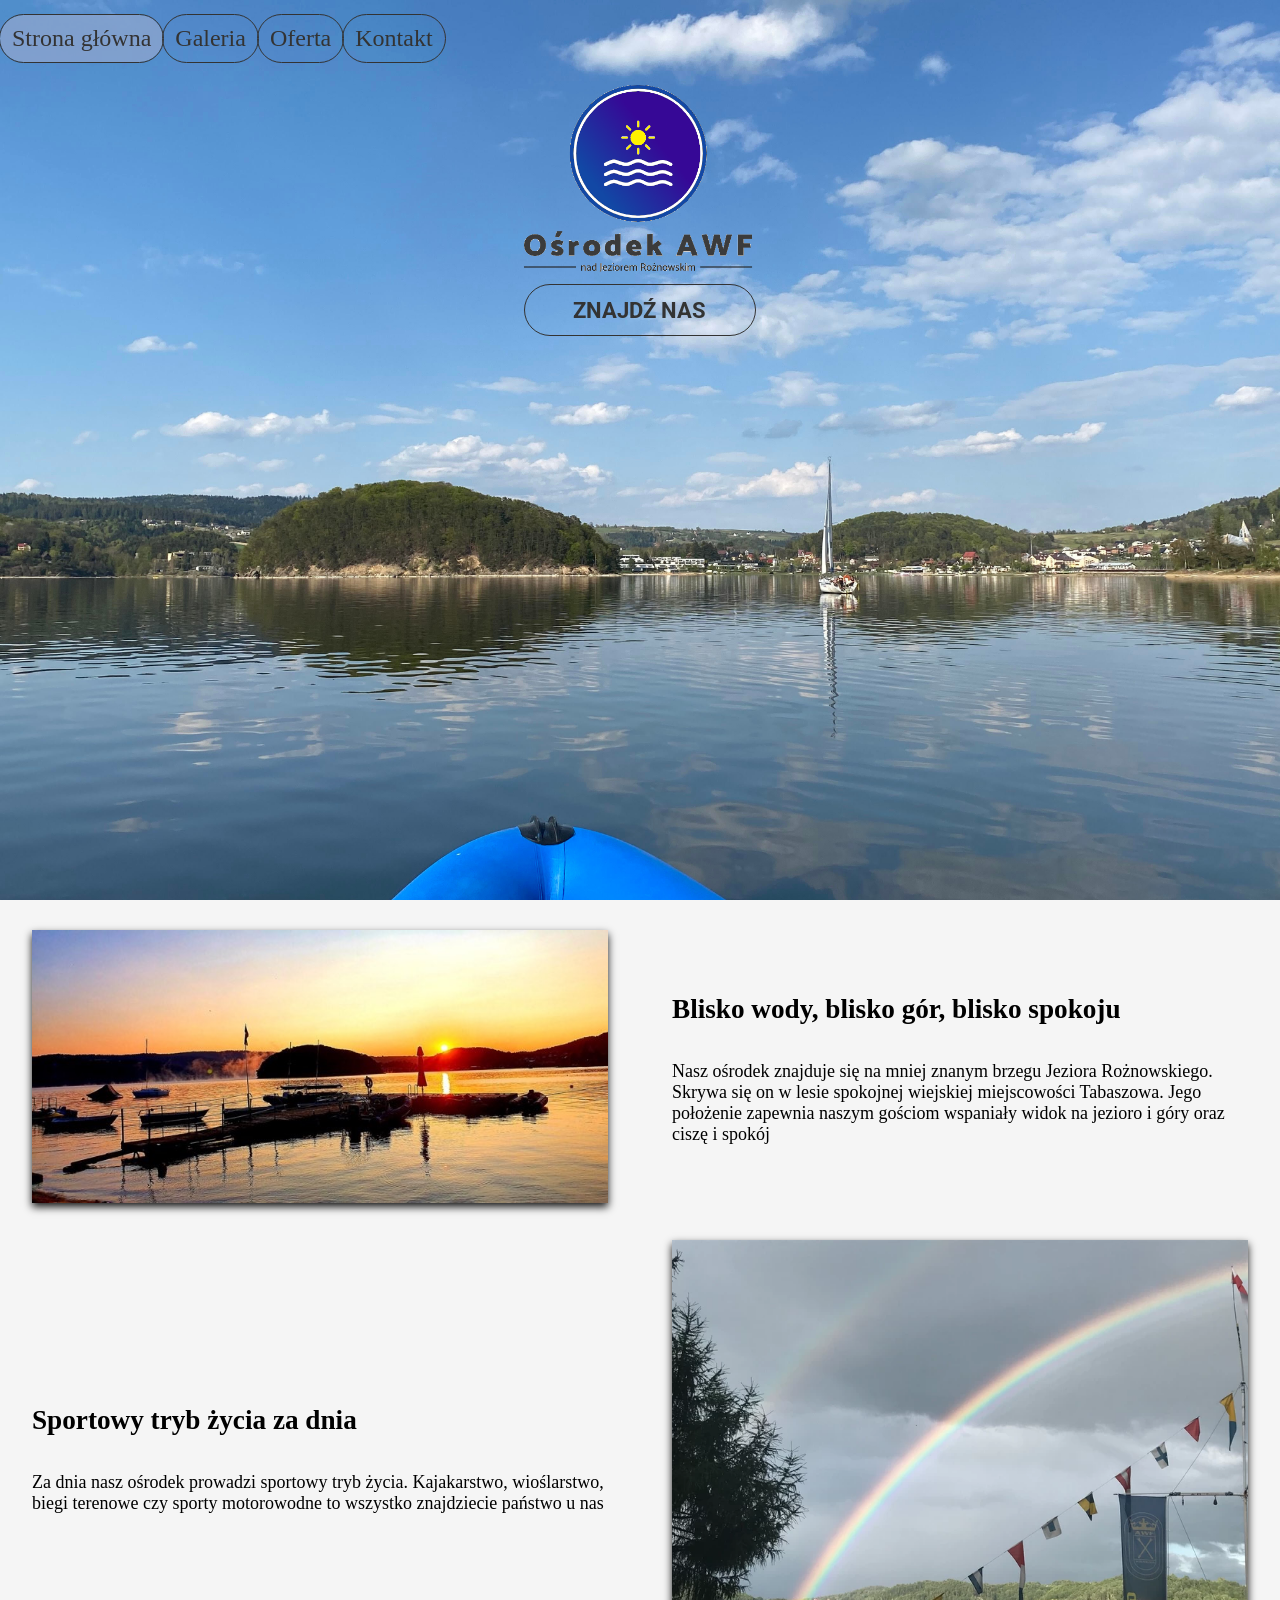
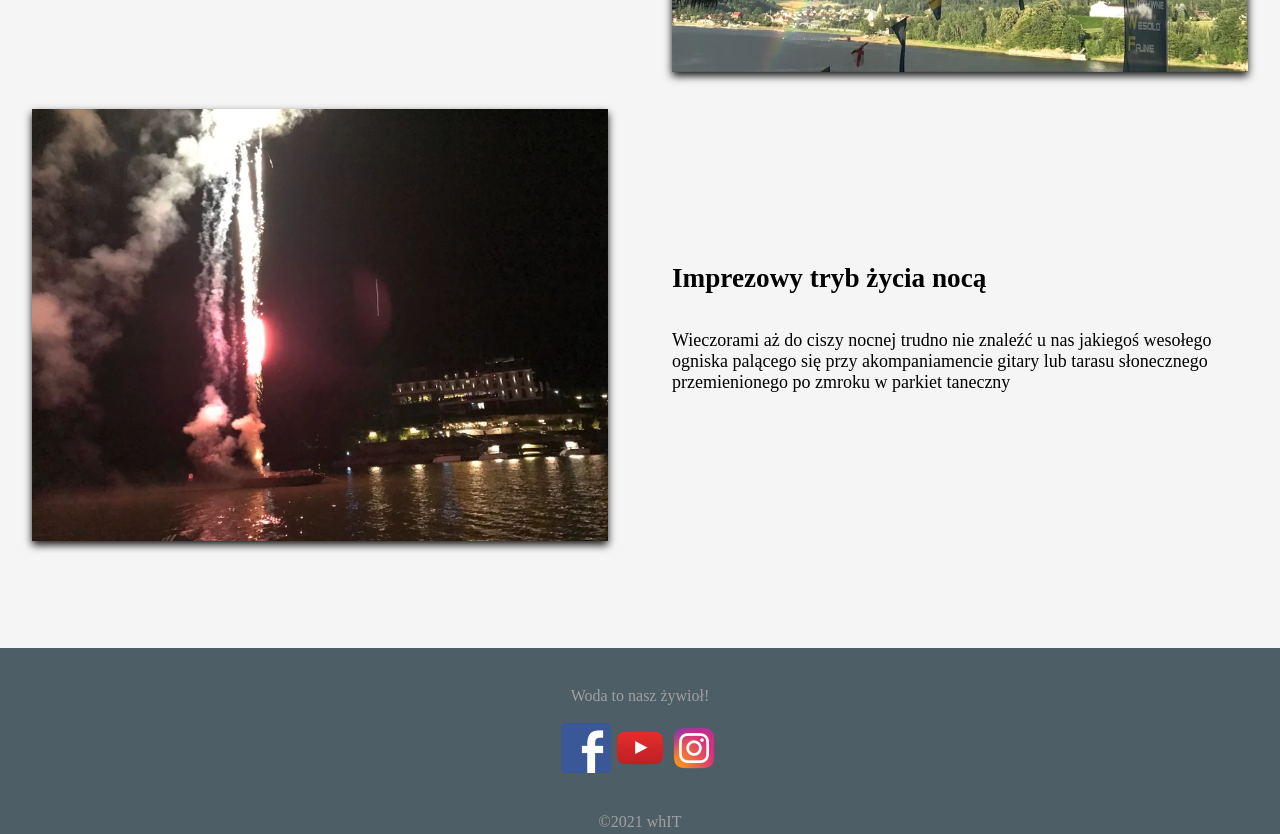
<file: index.html>
<!DOCTYPE html>
<html lang="pl">
<head>
    <meta charset="UTF-8">
    <title>Ośrodek AWF</title>
    <meta name="viewport" content="width=device-width,initial-scale=1">
    <meta name="author" content="Tymoteusz Białkowski">

    <link rel="stylesheet" href="https://cdnjs.cloudflare.com/ajax/libs/font-awesome/4.7.0/css/font-awesome.min.css">
    <link rel="stylesheet" href="plik.css">
    <link rel="icon" href="logocopy.ico">
    <link rel="preconnect" href="https://fonts.googleapis.com" crossorigin="">
    <link rel="preconnect" href="https://fonts.googleapis.com">
    <link rel="preconnect" href="https://fonts.gstatic.com" crossorigin>
    <link href="https://fonts.googleapis.com/css2?family=Roboto:wght@100&display=swap" rel="stylesheet">
</head>
<body>

    <header>
        <nav class="menu" id="menu">
            <a href="index.html" class="active">Strona główna</a>
            <a href="galeria.html">Galeria</a>
            <a href="o-nas.html">Oferta</a>
            <a href="kontakt.html">Kontakt</a>
            <a href="javascript:void(0);" class="icon" onclick="zmianaMenu()">
                <i class="fa fa-bars"></i>
            </a>
        </nav>
        <center>
        <!-- <img src="ikony\logo.PNG" style="width: 15vw; min-width: 300px;"> -->
        <img class="logo" src="ikony\logo.PNG">

        <a class="kolkodoklikania" href="znajdz.html"><h1>ZNAJDŹ NAS</h1></a>

        </center>
    </header>
    
    <article class="wstep">
        <div class="article-row">
            <div class="kafelek">
                <img src="zdjecia\1glowna.jpg">
            </div>

            <div class="kafelek">
                <h4>Blisko wody, blisko gór, blisko spokoju</h4>
                <hr>
                <p class="malykafelek">
                    Nasz ośrodek znajduje się na mniej znanym brzegu Jeziora Rożnowskiego. 
                    Skrywa się on w lesie spokojnej wiejskiej miejscowości Tabaszowa. 
                    Jego położenie zapewnia naszym gościom wspaniały widok na jezioro i góry oraz ciszę i spokój
                </p>
            </div>

        </div>

        <div class="article-row">
            <div class="kafelek">
                <img src="zdjecia\2glowna.jpg">
            </div>

            <div class="kafelek">
                <h4>Sportowy tryb życia za dnia</h4>
                <hr>
                <p class="malykafelek">
                    Za dnia nasz ośrodek prowadzi sportowy tryb życia. 
                    Kajakarstwo, wioślarstwo, biegi terenowe czy sporty motorowodne to wszystko znajdziecie państwo u nas
                </p>
            </div>
        </div>

        <div class="article-row">
            <div class="kafelek">   
                <img src="zdjecia\3glowna.jpg">
            </div>

            <div class="kafelek">
                <h4>Imprezowy tryb życia nocą</h4>
                <hr>
                <p class="malykafelek">    
                Wieczorami aż do ciszy nocnej trudno nie znaleźć u nas jakiegoś wesołego ogniska palącego 
                się przy akompaniamencie gitary lub tarasu słonecznego przemienionego po zmroku w parkiet taneczny
                </p>
            </div>
        </div>

    </article>



    <footer style="background-color: rgba(78, 94, 102, 1); color: rgb(160, 160, 160);">
        <p></p>
        <br>
        <br>
        <center>
        Woda to nasz żywioł! 
        <br> 
        <br>
        <a href="https://www.facebook.com/osrodekawf"><img src="ikony\fblogo.png" width="50" height="50"></a>
        <a href="https://www.youtube.com/osrodekawf"><img src="ikony\yt.png" width="50" height="50"></a>
        <a href="https://www.instagram.com/osrodekawf"><img src="ikony\instagramicon.png" width="50" height="50"></a>
        </center>
        <p></p>
        <br>
        <br>
        <center>&copy2021 whIT</center>
       
    </footer>


    <script> 
        function zmianaMenu() 
        {
            var x = document.getElementById("menu");
            if (x.className === "menu") 
            {
                x.className += " responsive";
            } else 
            {
                x.className = "menu";
            }
        }
    </script>

</body>
</html>
</file>
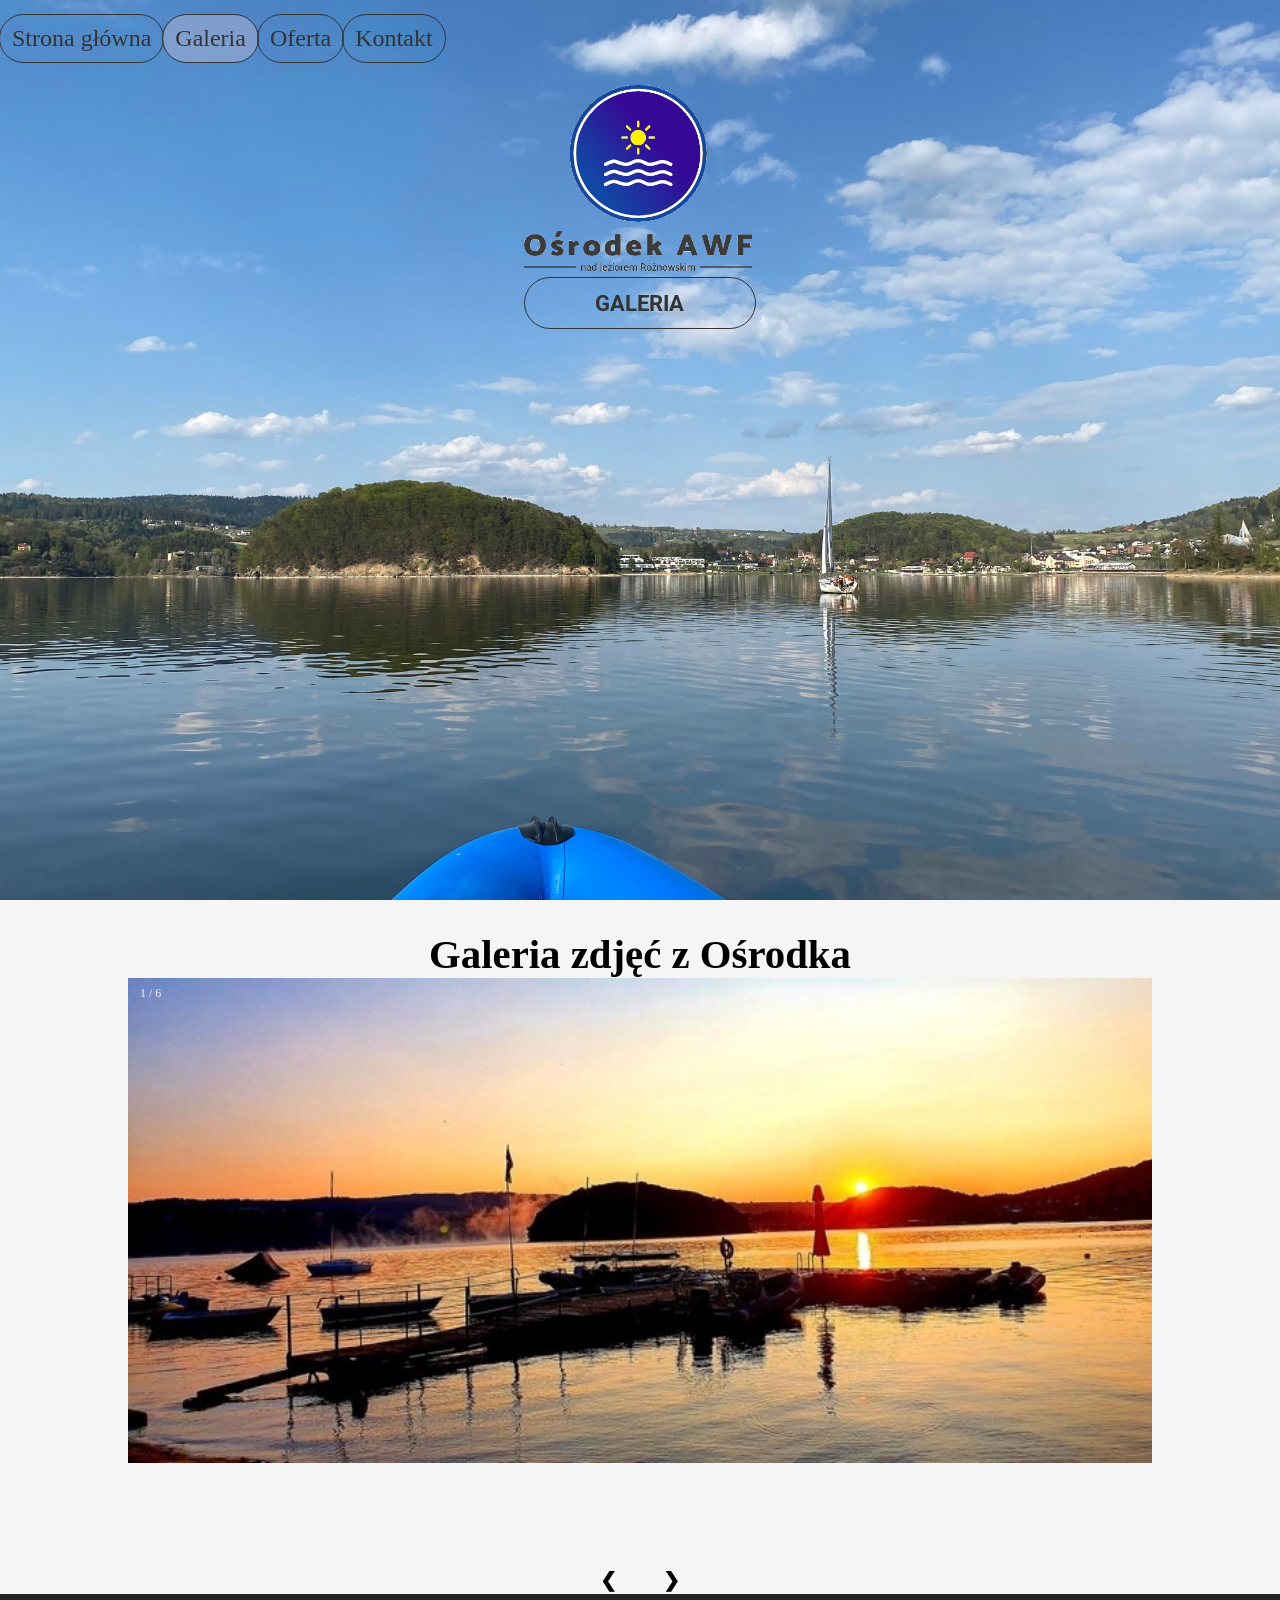
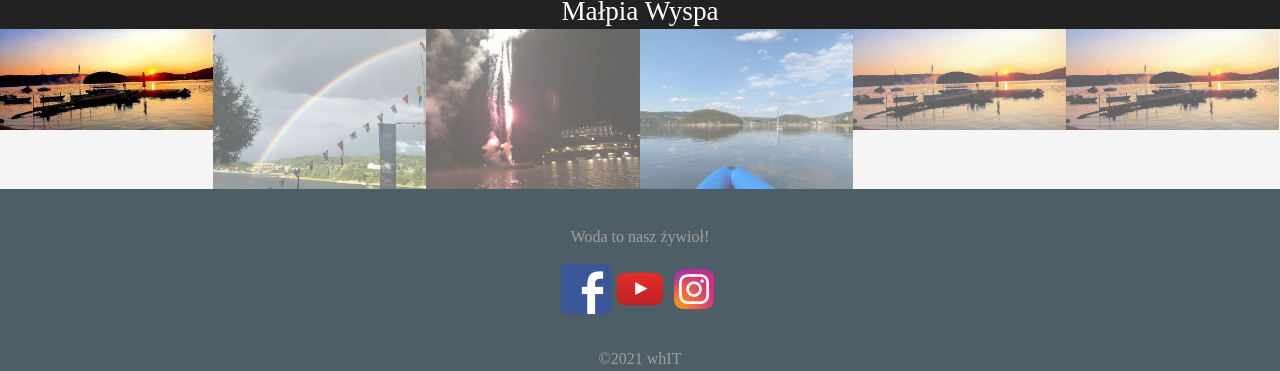
<file: galeria.html>
<!DOCTYPE html>
<html lang="pl">
<head>
    <meta charset="UTF-8">
    <title>Ośrodek AWF</title>
    <meta name="viewport" content="width=device-width,initial-scale=1">
    <meta name="author" content="Tymoteusz Białkowski">

    <link rel="stylesheet" href="https://cdnjs.cloudflare.com/ajax/libs/font-awesome/4.7.0/css/font-awesome.min.css">
    <link rel="stylesheet" href="plik.css">
    <link rel="icon" href="logocopy.ico">
    <link rel="preconnect" href="https://fonts.googleapis.com" crossorigin="">
    <link rel="preconnect" href="https://fonts.googleapis.com">
    <link rel="preconnect" href="https://fonts.gstatic.com" crossorigin>
    <link href="https://fonts.googleapis.com/css2?family=Roboto:wght@100&display=swap" rel="stylesheet">
</head>
<body>
    <style>
img
{
  vertical-align: middle;
}

/* Position the image container (needed to position the left and right arrows) */
.container 
{
  position: relative;
  width: 80%;
  margin-bottom: 100px;
}

/* Hide the images by default */
.mySlides {
  display: none;
}

/* Add a pointer when hovering over the thumbnail images */
.cursor {
  cursor: pointer;
}

/* Next & previous buttons */
.prev,
.next {
  cursor: pointer;
  /* position: absolute; */
  /* top: 40%; */
  width: auto;
  padding: 20px;
  margin-top: 10px;
  margin-bottom: 20px;
  color: rgb(0, 0, 0);
  font-weight: bold;
  font-size: 20px;
  border-radius: 0 3px 3px 0;
  user-select: none;
  -webkit-user-select: none;
}

/* Position the "next button" to the right */
.next 
{
  right: 50;
  border-radius: 3px 0 0 3px;
}

/* On hover, add a black background color with a little bit see-through */
.prev:hover,
.next:hover {
  background-color: rgba(0, 0, 0, 0.8);
}

/* Number text (1/3 etc) */
.numbertext {
  color: #f2f2f2;
  font-size: 12px;
  padding: 8px 12px;
  position: absolute;
  top: 0;
}

/* Container for image text */
.caption-container {
  text-align: center;
  background-color: #222;
  padding: 2px 16px;
  color: white;
}

.row:after {
  content: "";
  display: table;
  clear: both;
}

/* Six columns side by side */
.column {
  float: left;
  width: 16.66%;
}

/* Add a transparency effect for thumnbail images */
.demo {
  opacity: 0.6;
}

.active,
.demo:hover {
  opacity: 1;
}
    </style>

    <header>
        <nav class="menu" id="menu">
            <a href="index.html">Strona główna</a>
            <a href="galeria.html"  class="active">Galeria</a>
            <a href="o-nas.html">Oferta</a>
            <a href="kontakt.html">Kontakt</a>
            <a href="javascript:void(0);" class="icon" onclick="changeMenu()">
                <i class="fa fa-bars"></i>
            </a>
        </nav>
        <center>
        <img class="logo" src="ikony\logo.PNG">
        <!-- TODO dorobic klase która zmienia background-color kolka po najechaniu jak w menu -->
        <a class="kolkodoklikania" href="#galeria"><h1>GALERIA</h1></a>
        </center>
    </header>
    <br>
    <div id="galeria">
    <center>
    <h2 style="text-align:center">Galeria zdjęć z Ośrodka</h2>

<div class="container">
  <div class="mySlides">
    <div class="numbertext">1 / 6</div>
    <img src="zdjecia/1glowna.jpg" style="width:100%">
  </div>

  <div class="mySlides">
    <div class="numbertext">2 / 6</div>
    <img src="zdjecia/2glowna.jpg" style="width:100%">
  </div>

  <div class="mySlides">
    <div class="numbertext">3 / 6</div>
    <img src="zdjecia/3glowna.jpg" style="width:100%">
  </div>
    
  <div class="mySlides">
    <div class="numbertext">4 / 6</div>
    <img src="zdjecia/tlo_main.jpg" style="width:100%">
  </div>

  <div class="mySlides">
    <div class="numbertext">5 / 6</div>
    <img src="zdjecia/1glowna.jpg" style="width:100%">
  </div>
    
  <div class="mySlides">
    <div class="numbertext">6 / 6</div>
    <img src="zdjecia/1glowna.jpg" style="width:100%">
  </div>
</center>
<center>
  <a class="prev" onclick="plusSlides(-1)">❮</a>
  <a class="next" onclick="plusSlides(1)">❯</a>
</center>
<center>
  <div class="caption-container">
    <p id="caption"></p>
  </div>

  <div class="row">
    <div class="column">
      <img class="demo cursor" src="zdjecia/1glowna.jpg" style="width:100%" onclick="currentSlide(1)" alt="Małpia Wyspa">
    </div>
    <div class="column">
      <img class="demo cursor" src="zdjecia/2glowna.jpg" style="width:100%" onclick="currentSlide(2)" alt="Tęcza nad taflą jeziora">
    </div>
    <div class="column">
      <img class="demo cursor" src="zdjecia/3glowna.jpg" style="width:100%" onclick="currentSlide(3)" alt="Sztuczne ognie nocą">
    </div>
    <div class="column">
      <img class="demo cursor" src="zdjecia/tlo_main.jpg" style="width:100%" onclick="currentSlide(4)" alt="Spokojna tafla jeziora">
    </div>
    <div class="column">
      <img class="demo cursor" src="zdjecia/1glowna.jpg" style="width:100%" onclick="currentSlide(5)" alt="Nature and sunrise">
    </div>    
    <div class="column">
      <img class="demo cursor" src="zdjecia/1glowna.jpg" style="width:100%" onclick="currentSlide(6)" alt="Snowy Mountains">
    </div>
  </div>
</div>
</center>
</div>

    <footer style="background-color: rgba(78, 94, 102, 1); color: rgb(160, 160, 160);">
        <p></p>
        <br>
        <br>
        <center>
        Woda to nasz żywioł! 
        <br> 
        <br>
        <a href="https://www.facebook.com/osrodekawf"><img src="ikony\fblogo.png" width="50" height="50"></a>
        <a href="https://www.youtube.com/osrodekawf"><img src="ikony\yt.png" width="50" height="50"></a>
        <a href="https://www.instagram.com/osrodekawf"><img src="ikony\instagramicon.png" width="50" height="50"></a>
        </center>
        <p></p>
        <br>
        <br>
        <center>&copy2021 whIT</center>
       
    </footer>


    <script> 
        function changeMenu() 
        {
            var x = document.getElementById("menu");
            if (x.className === "menu") 
            {
                x.className += " responsive";
            } 
            else 
            {
                x.className = "menu";
            }
        }
    </script>

<script>
    var slideIndex = 1;
    showSlides(slideIndex);
    
    function plusSlides(n) 
    {
      showSlides(slideIndex += n);
    }
    
    function currentSlide(n) 
    {
      showSlides(slideIndex = n);
    }
    
    function showSlides(n) 
    {
      var i;
      var slides = document.getElementsByClassName("mySlides");
      var dots = document.getElementsByClassName("demo");
      var captionText = document.getElementById("caption");
      if (n > slides.length) {slideIndex = 1}
      if (n < 1) {slideIndex = slides.length}
      for (i = 0; i < slides.length; i++) 
      {
          slides[i].style.display = "none";
      }
      for (i = 0; i < dots.length; i++) 
      {
          dots[i].className = dots[i].className.replace(" active", "");
      }
      slides[slideIndex-1].style.display = "block";
      dots[slideIndex-1].className += " active";
      captionText.innerHTML = dots[slideIndex-1].alt;
    }
</script>

</body>
</html>
</file>
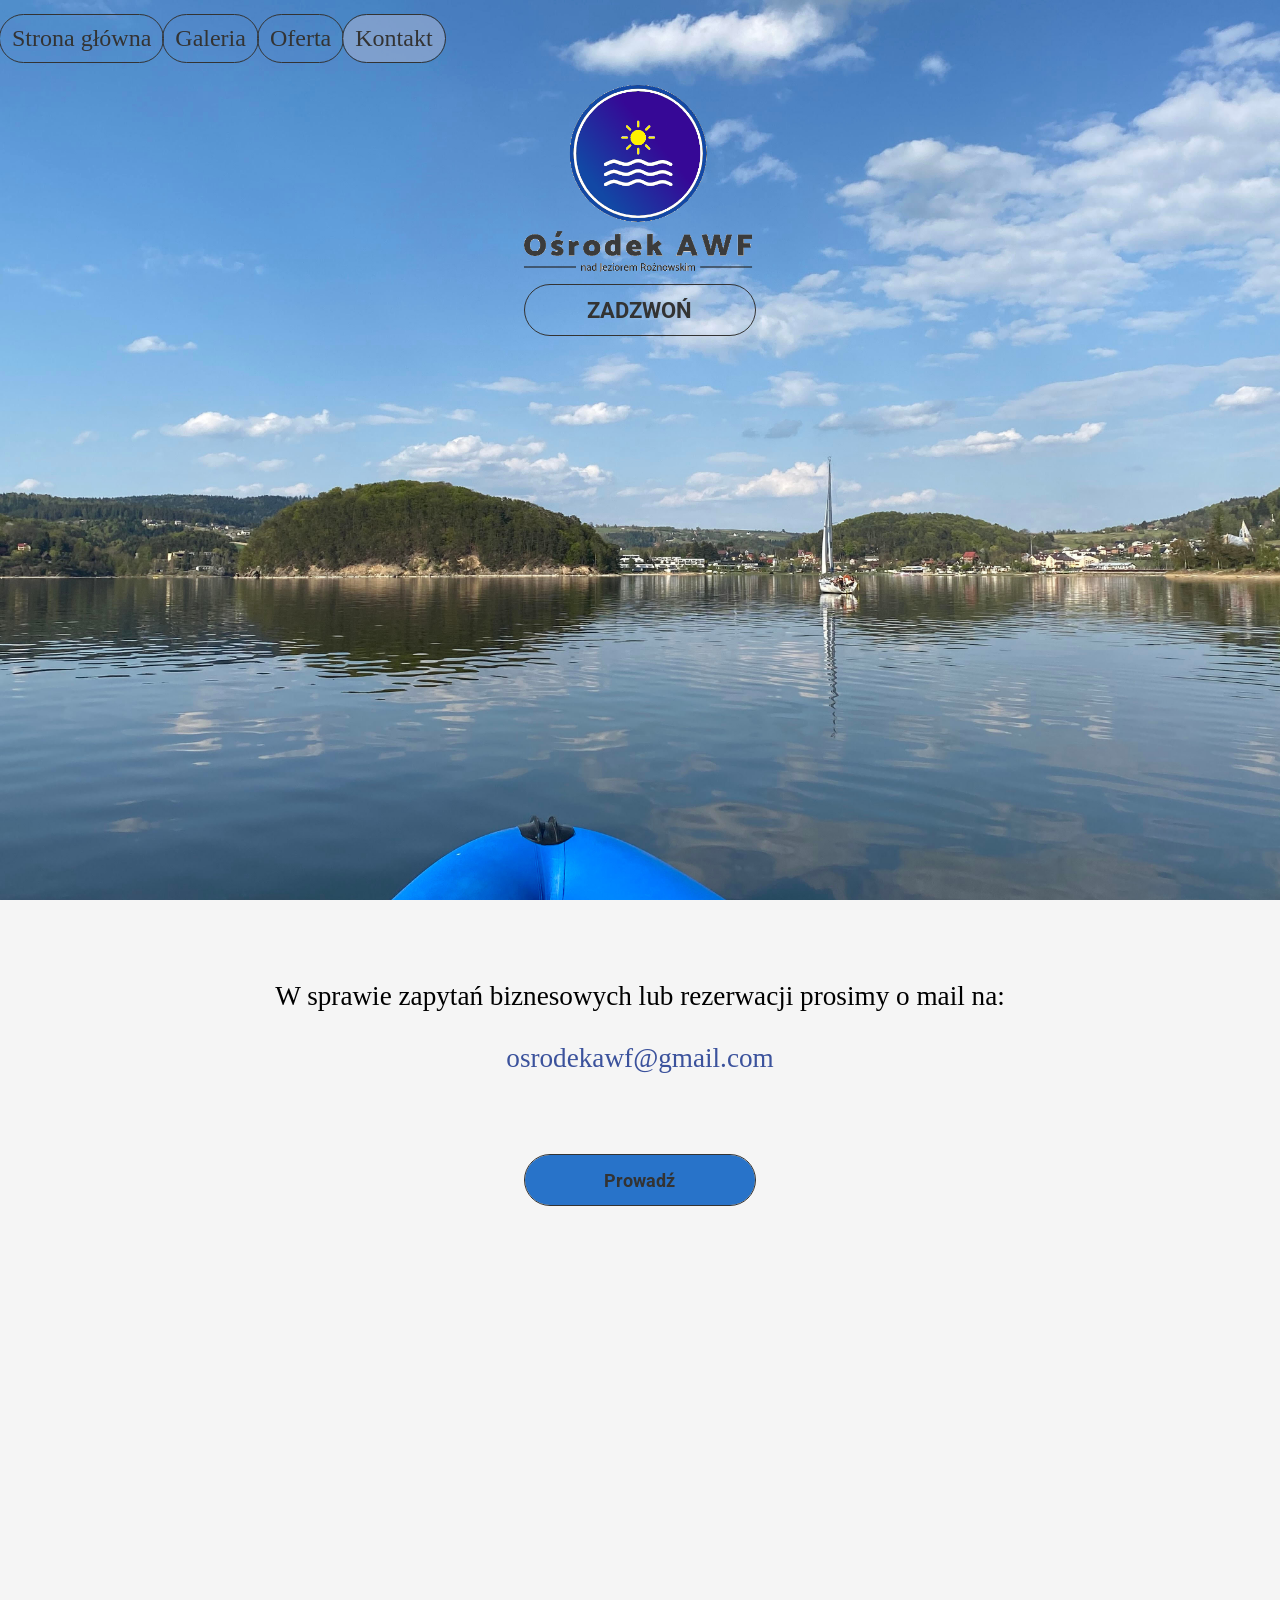
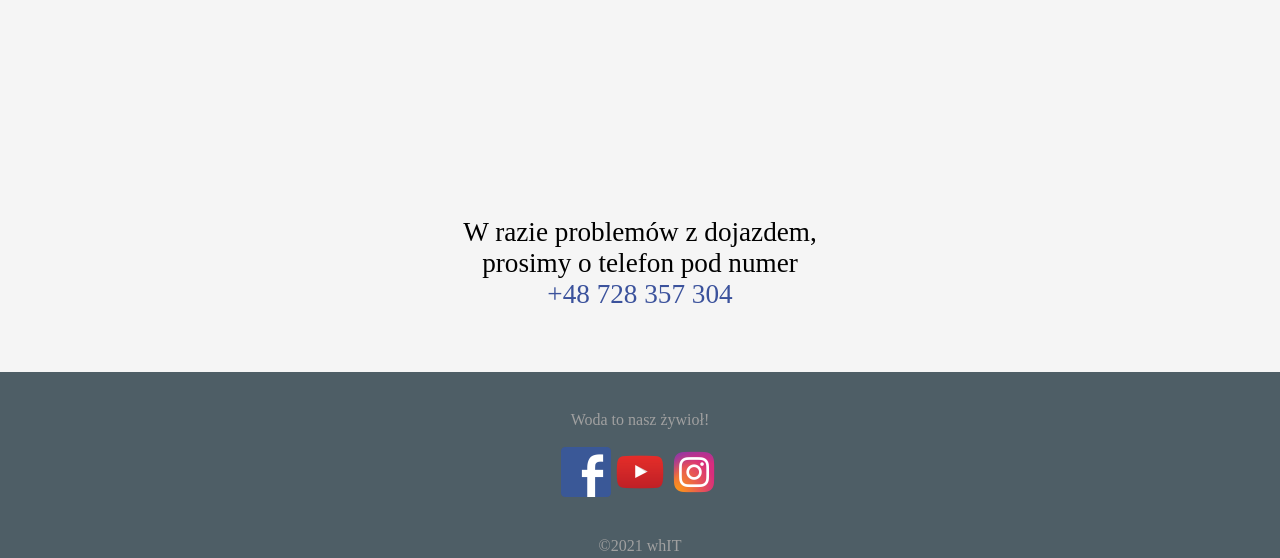
<file: kontakt.html>
<!DOCTYPE html>
<html lang="pl">
<head>
    <meta charset="UTF-8">
    <title>Ośrodek AWF</title>
    <meta name="viewport" content="width=device-width,initial-scale=1">
    <meta name="author" content="Tymoteusz Białkowski">

    <link rel="stylesheet" href="https://cdnjs.cloudflare.com/ajax/libs/font-awesome/4.7.0/css/font-awesome.min.css">
    <link rel="stylesheet" href="plik.css">
    <link rel="icon" href="logocopy.ico">
    <link rel="preconnect" href="https://fonts.googleapis.com" crossorigin="">
    <link rel="preconnect" href="https://fonts.googleapis.com">
    <link rel="preconnect" href="https://fonts.gstatic.com" crossorigin>
    <link href="https://fonts.googleapis.com/css2?family=Roboto:wght@100&display=swap" rel="stylesheet">
</head>
<body>

    <header>
        <nav class="menu" id="menu">
            <a href="index.html">Strona główna</a>
            <a href="galeria.html">Galeria</a>
            <a href="o-nas.html">Oferta</a>
            <a href="kontakt.html" class="active">Kontakt</a>
            <a href="javascript:void(0);" class="icon" onclick="changeMenu()">
                <i class="fa fa-bars"></i>
            </a>
        </nav>
        <center>
        <img class="logo" src="ikony\logo.PNG">
        <!-- TODO dorobic klase która zmienia background-color kolka po najechaniu jak w menu -->
        <a class="kolkodoklikania"  href="tel:+48 728 357 304"><h1>ZADZWOŃ</h1></a>
        </center>
    </header>
    <br>
    
    <center>
        <div style="margin: 50px;">
            W sprawie zapytań biznesowych lub rezerwacji prosimy o mail na:
            <br>
            <br>
            <a href="mailto:osrodekawf@gmail.com"><div>osrodekawf@gmail.com</div></a>
            <br>
        </div>  
        <a href="https://maps.google.com/maps/dir//O%C5%9Brodek+Sport%C3%B3w+Wodnych+AWF+-+Znamirowice+Za%C5%82%C4%99%C5%BCe+156,33-312+Znamirowice+-+%C5%81abuz%C3%B3wka+33-318+Znamirowice/@49.7426217,20.7152532,12z/data=!4m5!4m4!1m0!1m2!1m1!1s0x473df3ca56157fd7:0x96b0a5e5d306c6fc"><h1 class="kolkodoklikaniamapa">Prowadź</h1></a>
        <br>
        <br>
        <br>
        <div id="mapa">
        <iframe 
        src="https://www.google.com/maps/embed?pb=!1m18!1m12!1m3!1d34675.615766067574!2d20.691062388883967!3d49.75384347090113!2m3!1f0!2f0!3f0!3m2!1i1024!2i768!4f13.1!3m3!1m2!1s0x0%3A0x96b0a5e5d306c6fc!2zT8Wbcm9kZWsgU3BvcnTDs3cgV29kbnljaCBBV0YgLSBabmFtaXJvd2ljZSBaYcWCxJnFvGU!5e0!3m2!1spl!2spl!4v1636506959258!5m2!1spl!2spl" 
        width="90%"
        height="450" 
        style="border:0;" 
        allowfullscreen="" 
        loading="lazy">
        </iframe>
        <br>
        <br>
        <br>
        <div>
            W razie problemów z dojazdem,<br> 
            prosimy o telefon pod numer<br> 
            <a href="tel:+48 728 357 304">+48 728 357 304</a>
        </div>
        <br>
        <br>

    </div>
    </center>



    <footer style="background-color: rgba(78, 94, 102, 1); color: rgb(160, 160, 160);">
        <p></p>
        <br>
        <br>
        <center>
        Woda to nasz żywioł! 
        <br> 
        <br>
        <a href="https://www.facebook.com/osrodekawf"><img src="ikony\fblogo.png" width="50" height="50"></a>
        <a href="https://www.youtube.com/osrodekawf"><img src="ikony\yt.png" width="50" height="50"></a>
        <a href="https://www.instagram.com/osrodekawf"><img src="ikony\instagramicon.png" width="50" height="50"></a>
        </center>
        <p></p>
        <br>
        <br>
        <center>&copy2021 whIT</center>
       
    </footer>


    <script> 
        function changeMenu() 
        {
            var x = document.getElementById("menu");
            if (x.className === "menu") 
            {
                x.className += " responsive";
            } 
            else {
                x.className = "menu";
            }
        }
    </script>

</body>
</html>
</file>
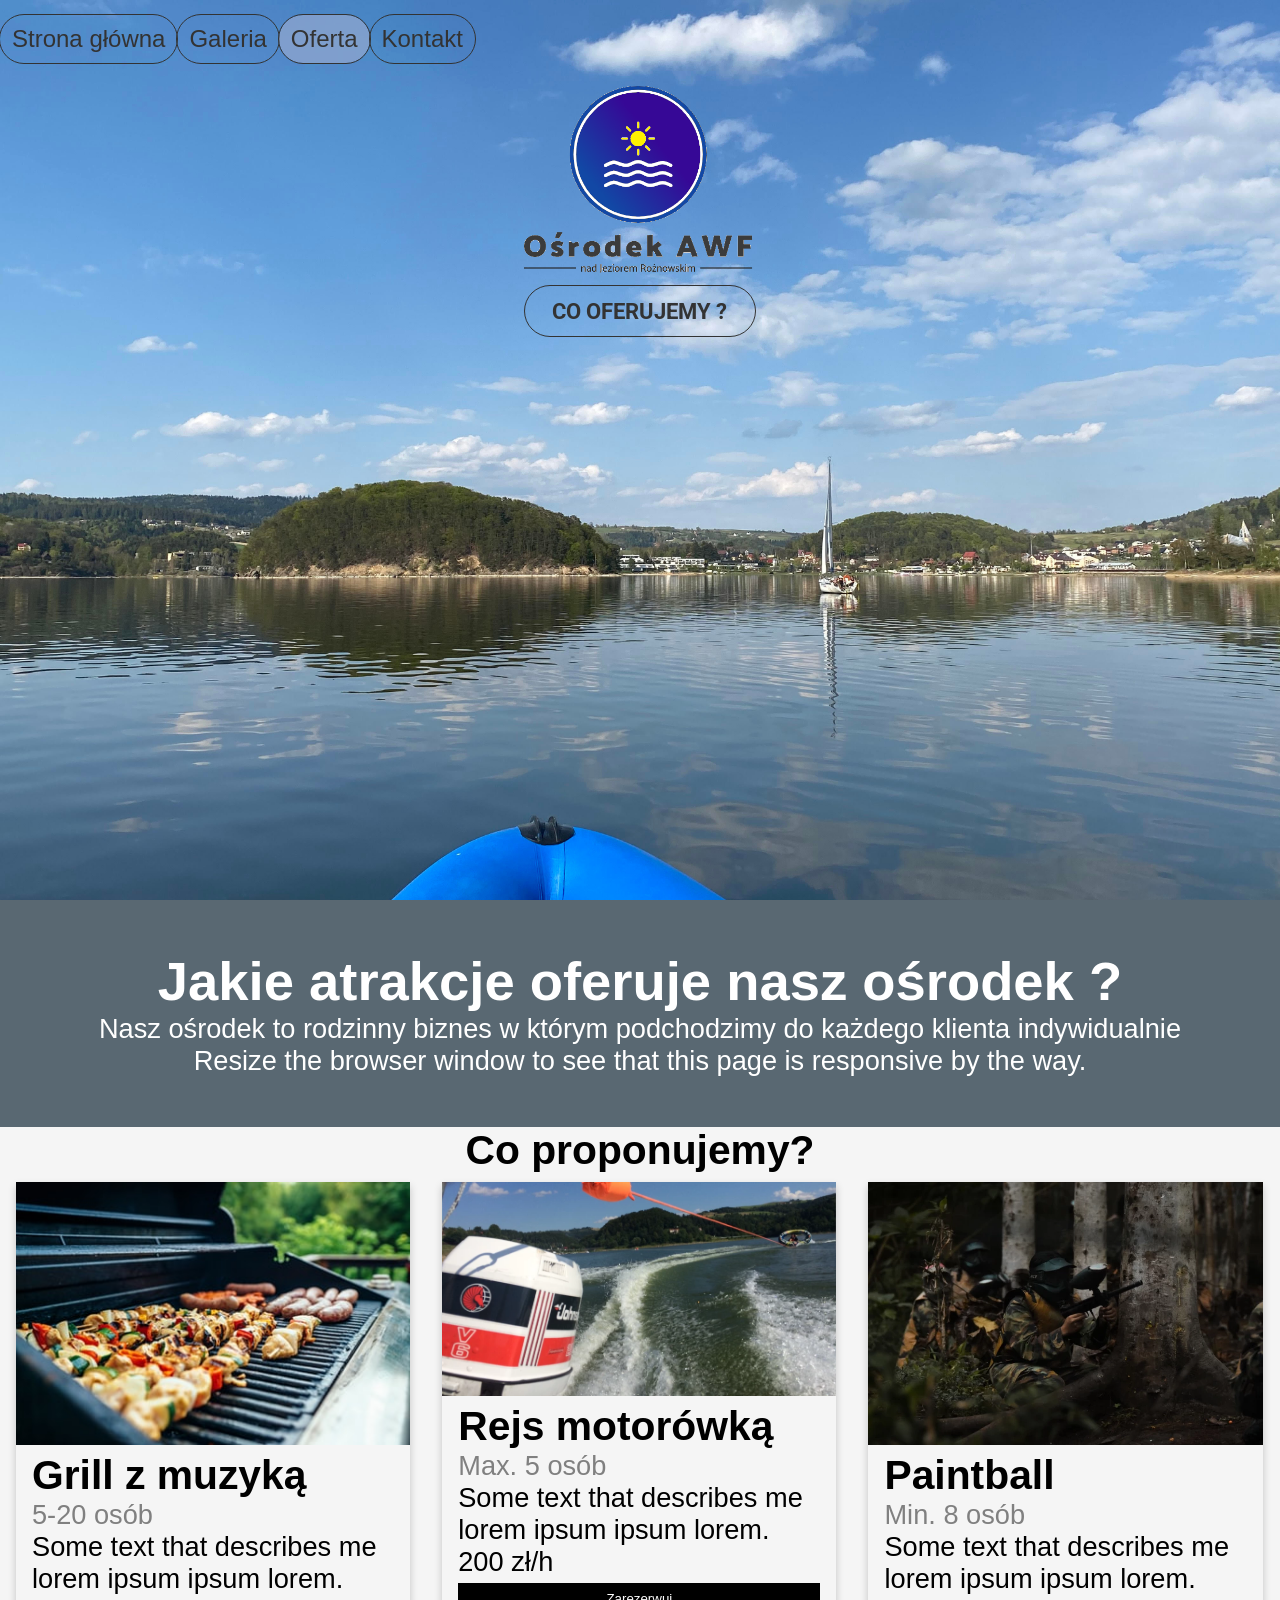
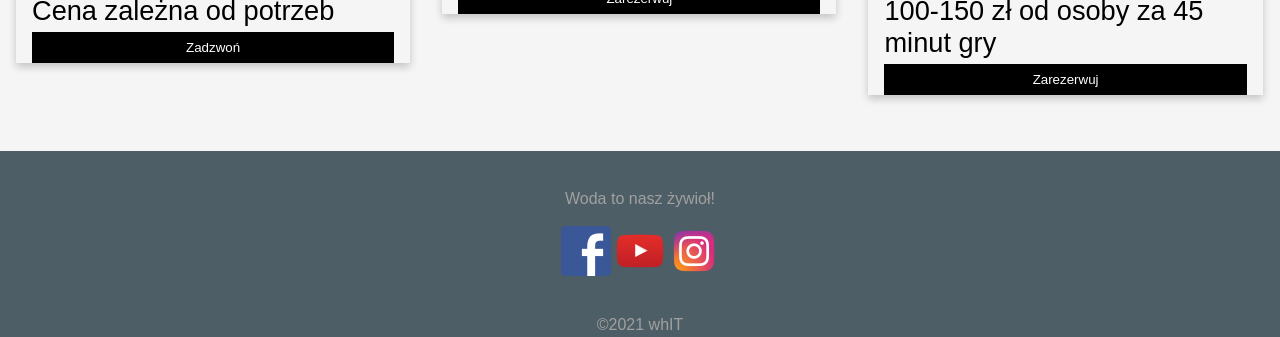
<file: o-nas.html>
<!DOCTYPE html>
<html lang="pl">
<head>
    <meta charset="UTF-8">
    <title>Ośrodek AWF</title>
    <meta name="viewport" content="width=device-width,initial-scale=1">
    <meta name="author" content="Tymoteusz Białkowski">

    <link rel="stylesheet" href="https://cdnjs.cloudflare.com/ajax/libs/font-awesome/4.7.0/css/font-awesome.min.css">
    <link rel="stylesheet" href="plik.css">
    <link rel="icon" href="logocopy.ico">
    <link rel="preconnect" href="https://fonts.googleapis.com" crossorigin="">
    <link rel="preconnect" href="https://fonts.googleapis.com">
    <link rel="preconnect" href="https://fonts.gstatic.com" crossorigin>
    <link href="https://fonts.googleapis.com/css2?family=Roboto:wght@100&display=swap" rel="stylesheet">
</head>
<body>
    <style>
        body {
          font-family: Arial, Helvetica, sans-serif;
          margin: 0;
        }
        
        html {
          box-sizing: border-box;
        }
        
        *, *:before, *:after {
          box-sizing: inherit;
        }
        
        .column {
          float: left;
          width: 33.3%;
          margin-bottom: 16px;
          padding: 0 8px;
        }
        
        .card {
          box-shadow: 0 4px 8px 0 rgba(0, 0, 0, 0.2);
          margin: 8px;
        }
        
        .about-section {
          padding: 50px;
          text-align: center;
          background-color: #596872;
          color: white;
        }
        
        .container {
          padding: 0 16px;
        }
        
        .container::after, .row::after {
          content: "";
          clear: both;
          display: table;
        }
        
        .title {
          color: grey;
        }
        
        .button {
          border: none;
          outline: 0;
          display: inline-block;
          padding: 8px;
          color: white;
          background-color: #000;
          text-align: center;
          cursor: pointer;
          width: 100%;
        }
        
        .button:hover {
          background-color: #555;
        }
        
        @media screen and (max-width: 650px) {
          .column {
            width: 100%;
            display: block;
          }
        }
        </style>
    <header>
        <nav class="menu" id="menu">
            <a href="index.html">Strona główna</a>
            <a href="galeria.html">Galeria</a>
            <a href="o-nas.html" class="active">Oferta</a>
            <a href="kontakt.html">Kontakt</a>
            <a href="javascript:void(0);" class="icon" onclick="changeMenu()">
                <i class="fa fa-bars"></i>
            </a>
        </nav>
        <center>
        <img class="logo" src="ikony\logo.PNG">
        <a class="kolkodoklikania" href="#galeria"><h1>CO OFERUJEMY ?</h1></a>
        </center>
    </header>
    <div class="about-section">
        <h1>Jakie atrakcje oferuje nasz ośrodek ?</h1>
        <p>Nasz ośrodek to rodzinny biznes w którym podchodzimy do każdego klienta indywidualnie</p>
        <p>Resize the browser window to see that this page is responsive by the way.</p>
      </div>
      
      <h2 style="text-align:center" id="galeria">Co proponujemy? </h2>
      <div class="row">
        <div class="column">
          <div class="card">
            <img src="zdjecia/grill.jpg" alt="Jane" style="width:100%">
            <div class="container">
              <h2>Grill z muzyką</h2>
              <p class="title">5-20 osób</p>
              <p>Some text that describes me lorem ipsum ipsum lorem.</p>
              <p>Cena zależna od potrzeb</p>
              <p><button class="button">Zadzwoń</button></p>
            </div>
          </div>
        </div>
      
        <div class="column">
          <div class="card">
            <img src="zdjecia/motorowka.jpg" alt="Mike" style="width:100%">
            <div class="container">
              <h2>Rejs motorówką</h2>
              <p class="title">Max. 5 osób</p>
              <p>Some text that describes me lorem ipsum ipsum lorem.</p>
              <p>200 zł/h</p>
              <p><button class="button">Zarezerwuj</button></p>
            </div>
          </div>
        </div>
        
        <div class="column">
          <div class="card">
            <img src="zdjecia/paintball.jpg" alt="John" style="width:100%">
            <div class="container">
              <h2>Paintball</h2>
              <p class="title">Min. 8 osób</p>
              <p>Some text that describes me lorem ipsum ipsum lorem.</p>
              <p>100-150 zł od osoby za 45 minut gry</p>
              <p><button class="button">Zarezerwuj</button></p>
            </div>
          </div>
        </div>
      </div>
    <br>
    


    <footer style="background-color: rgba(78, 94, 102, 1); color: rgb(160, 160, 160);">
        <p></p>
        <br>
        <br>
        <center>
        Woda to nasz żywioł! 
        <br> 
        <br>
        <a href="https://www.facebook.com/osrodekawf"><img src="ikony\fblogo.png" width="50" height="50"></a>
        <a href="https://www.youtube.com/osrodekawf"><img src="ikony\yt.png" width="50" height="50"></a>
        <a href="https://www.instagram.com/osrodekawf"><img src="ikony\instagramicon.png" width="50" height="50"></a>
        </center>
        <p></p>
        <br>
        <br>
        <center>&copy2021 whIT</center>
       
    </footer>


    <script> 
        function changeMenu() 
        {
            var x = document.getElementById("menu");
            if (x.className === "menu") {
                x.className += " responsive";
            } else {
                x.className = "menu";
            }
        }
    </script>

<script>
    var slideIndex = 1;
    showSlides(slideIndex);
    
    function plusSlides(n) 
    {
      showSlides(slideIndex += n);
    }
    
    function currentSlide(n) 
    {
      showSlides(slideIndex = n);
    }
    
    function showSlides(n) 
    {
      var i;
      var slides = document.getElementsByClassName("mySlides");
      var dots = document.getElementsByClassName("demo");
      var captionText = document.getElementById("caption");
      if (n > slides.length) {slideIndex = 1}
      if (n < 1) {slideIndex = slides.length}
      for (i = 0; i < slides.length; i++) 
      {
          slides[i].style.display = "none";
      }
      for (i = 0; i < dots.length; i++) 
      {
          dots[i].className = dots[i].className.replace(" active", "");
      }
      slides[slideIndex-1].style.display = "block";
      dots[slideIndex-1].className += " active";
      captionText.innerHTML = dots[slideIndex-1].alt;
    }
</script>

</body>
</html>
</file>
<file: plik.css>
* 
{
    padding: 0;
    margin: 0;
    box-sizing: border-box;
}

body
{
    background-color: #f5f5f5;
    font-size: 1.2rem;
}

header
{
    min-height: 100vh;
    background-image: url(zdjecia/tlo_main.jpg);
    background-size: cover;
    background-repeat: no-repeat; 
}

html 
{
    scroll-behavior: smooth;
}

.logo
{
    width: 40vw;
}
 .kolkodoklikania
{
    background-color: #4a4a4a;
    font-family: 'Roboto', sans-serif;
    border-radius: 500px;
    width: 18%;
    height: 50px;
    background-color: rgba(124, 124, 124, 0);
    color: #333333;
    font-size: 0.3rem;
    outline: 1.5px solid #333333;
    display: flex;
    justify-content: center;
    align-items: center;
    /* height: 100px;
    width: 100%; */
}

.kolkodoklikania :hover
{
    background-color: #5789e7ee;
    border-radius: 500px;
    width: 100%;
    height: 100%;
    display: flex;
    justify-content: center;
    align-items: center;

}

.kolkodoklikaniamapa
{
    background-color: #2873c9;
    font-family: 'Roboto', sans-serif;
    border-radius: 500px;
    width: 18%;
    height: 50px;
    color: #333333;
    font-size: large;
    outline: 1.5px solid #333333;
    display: flex;
    justify-content: center;
    align-items: center;
    /* height: 100px;
    width: 100%; */
} 

.malykafelek
{
    font-size:large;
}

.menu 
{
    /* background-color: #303030; */
    overflow: hidden;
}

.menu a
{
    margin: 15px 0px;
    float: left;
    color: #333333;
    text-align: center;
    padding: 10px 12px;
    font-size: 1.5rem;
    display: none;
    outline: 1.5px solid #333333;
    border-radius: 500px;
    
}

.menu a:hover 
{
    background-color: #5789e7ee;
    color: #333333;
    border-radius: 500px;
    outline: 1.5px solid #333333;
}

.menu a.active
{
    background-color: #8fa6cfbd;
    color: #333333;
    display: block;
    border-radius: 500px;
    outline: 1.5px solid #333333;
}

.menu .icon 
{
    display: block;
    float: right;
}

.menu .icon i
{
    color: #333333;
}

.menu.responsive
{
    position: relative;
}
.menu.responsive a.icon 
{
    position: absolute;
    right: 0;
    top: 0;
}

.menu.responsive a 
{
    float: none;
    display: block;
    text-align: left;
}

a
{
    text-decoration: none;
    color: #3b529c;
}

footer
{
    text-align: center;
    padding: 3px;
    background-color: #303030;
    font-size: 1rem;
    color: white;
}



.wstep
{
    margin-top: 30px;
    margin-bottom: 100px;
}

.wstep .kafelek
{
    width: 90%;
    margin: 25px auto;
}

.wstep img
{
    width: 100%;
    box-shadow: 0 4px 8px 0 rgba(0, 0, 0, 0.9)
}

.kafelek hr
{
    margin-bottom: 20px;
    color: #cd550000;
    border: 3px solid;
    width: 20%;
}



@media (min-width: 440px) 
{
    .title h1
{
        font-size: 4rem;
    }

    .title h3
{
        font-size: 3.5rem;
    }

    .kolkodoklikania
    {
        font-size: 0.5rem;
    }

    .logo
{
    /* width: 15vw; 
    min-width: 300px; */
    width: 35vw;
}

    
}

@media (min-width: 576px) 
{
    .title h1, h3
{
        margin-bottom: 20px;
    }

    .title h1
{
        font-size: 4rem;
    }

    .title h3
{
        font-size: 3.5rem;
    }

    .kolkodoklikania
    {
        font-size: 0.6rem;
    }

    .logo
{
    /* width: 15vw; 
    min-width: 300px; */
    width: 30vw;
}

    

    body
{
        font-size: 1.3rem;
    }

    .main
{
        display: flex;
        flex-wrap: wrap;
    }

    .main-info
{
        width: 45%;
        margin: 20px auto;
    }

    
}

@media (min-width: 768px) 
{
    .menu .icon
{
        display: none;
    }

    .menu a
{
        display: block;
    }

    .title h1, h3
{
        margin-bottom: 35px;
    }

    .title h1
{
        font-size: 6rem;
    }

    .title h3
{
        font-size: 5rem;
    }
    .kolkodoklikania
    {
        font-size: 0.7rem;
    }

    .logo
{
    /* width: 15vw; 
    min-width: 300px; */
    width: 25vw;
}

    

  
    body
{
        font-size: 1.7rem;
    }

    

    .main 
{
        margin-right: auto;
        margin-left: auto;
        width: 80%;
    }
}

@media (min-width: 992px) 
{
    .title h1
{
        font-size: 7rem;
    }

    .title h3
{
        font-size: 5.6rem;
    }


    .wstep .kafelek
{
        width: 45%;
        margin: auto auto;
    }

    .article-row
{
        display: flex;
        margin: 30px auto;
    }

    .article-row:nth-child(2n) 
{
        flex-direction: row-reverse;
    }

    .kafelek hr
{
        margin-bottom: 30px;
    }

    .logo
{
    /* width: 15vw; 
    min-width: 300px; */
    width: 20vw;
}

   
}

@media (min-width: 1400px) 
{
    .title h1
{
        font-size: 10rem;
    }

    .title h3
{
        font-size: 8rem;
    }

    .title div
{
        top: 45%;
    }

    .kafelek hr
{
        margin-bottom: 50px;
    }

    .logo
{
    /* width: 15vw; 
    min-width: 300px; */
    width: 15vw;
}

}
</file>
